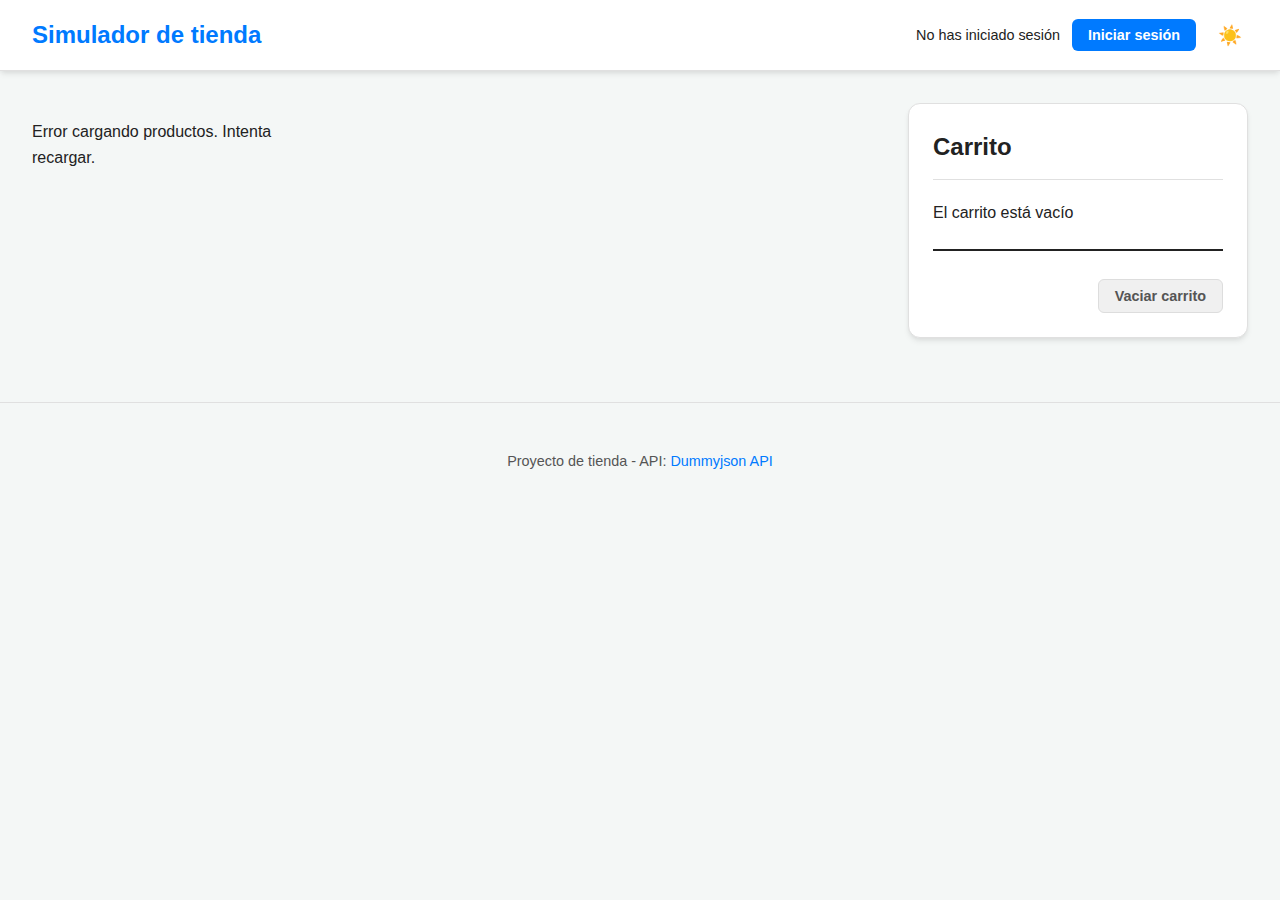
<file: index.html>
<!doctype html>
<html lang="es">
  <head>
    <meta charset="utf-8"> <!-- Corregí: "utf-t" → "utf-8" -->
    <meta name="viewport" content="width=device-width, initial-scale=1">
    <title>Tienda Fake - Proyecto Final</title>
    <link rel="stylesheet" href="style.css">
  </head>
  <body>
    <header class="site-header">
      <h1>Simulador de tienda</h1>
      <div class="header-actions"> <!-- Nuevo contenedor -->
        <div class="auth">
          <div id="login-status">No has iniciado sesión</div>
          <button id="login-btn">Iniciar sesión</button>
          <button id="logout" style="display:none">Cerrar sesión</button>
        </div>
        <!-- Botón de modo oscuro -->
        <button id="theme-toggle" class="theme-toggle-btn" aria-label="Cambiar tema claro/oscuro">
          <span class="sun-icon">☀️</span>
          <span class="moon-icon">🌙</span>
        </button>
      </div>
    </header>
 
    <main class="layout">
      <section id="catalogo-productos" class="catalogo" aria-label="Catálogo de productos">
      </section>
 
      <div id="loading" class="loading" aria-live="polite" style="display:none">Cargando productos…</div>
 
      <aside id="carrito" class="carrito" aria-label="Carrito de compras">
        <h2>Carrito</h2>
        <div id="carrito-items">El carrito está vacío</div>
        <div id="carrito-total"></div>
        <div style="margin-top:0.75rem;display:flex;gap:0.5rem;justify-content:flex-end">
          <button id="vaciar-carrito" class="empty-btn">Vaciar carrito</button>
        </div>
      </aside>
    </main>
 
    <footer class="site-footer">
      <p>Proyecto de tienda - API: <a href="https://dummyjson.com/products">Dummyjson API</a></p>
    </footer>
 
    <div id="modal-overlay" class="modal-overlay">
      <div class="modal-content">
        <h2>Iniciar Sesión / Registro</h2>
        <p>Como esto es una simulación, puedes usar cualquier dato.</p>
       
        <form id="login-form">
          <div class="form-group">
            <label for="nombre">Tu Nombre:</label>
            <input type="text" id="nombre" placeholder="Ej: Harry Potter" required />
          </div>
 
          <div class="form-group">
            <label for="email">Tu Email:</label>
            <input type="email" id="email" placeholder="harrypotter@gmail.com" required />
          </div>
 
          <div class="form-group">
            <label for="password">Tu Contraseña:</label>
            <input type="password" id="password" placeholder="Alohomora" required />
          </div>
 
          <button type="submit">Entrar</button>
        </form>
 
        <button id="modal-close" class="modal-close-btn">&times;</button>
      </div>
    </div>
 
    <script src="app.js" defer></script>
    <div id="toast" aria-live="polite"></div>
  </body>
</html>
</file>
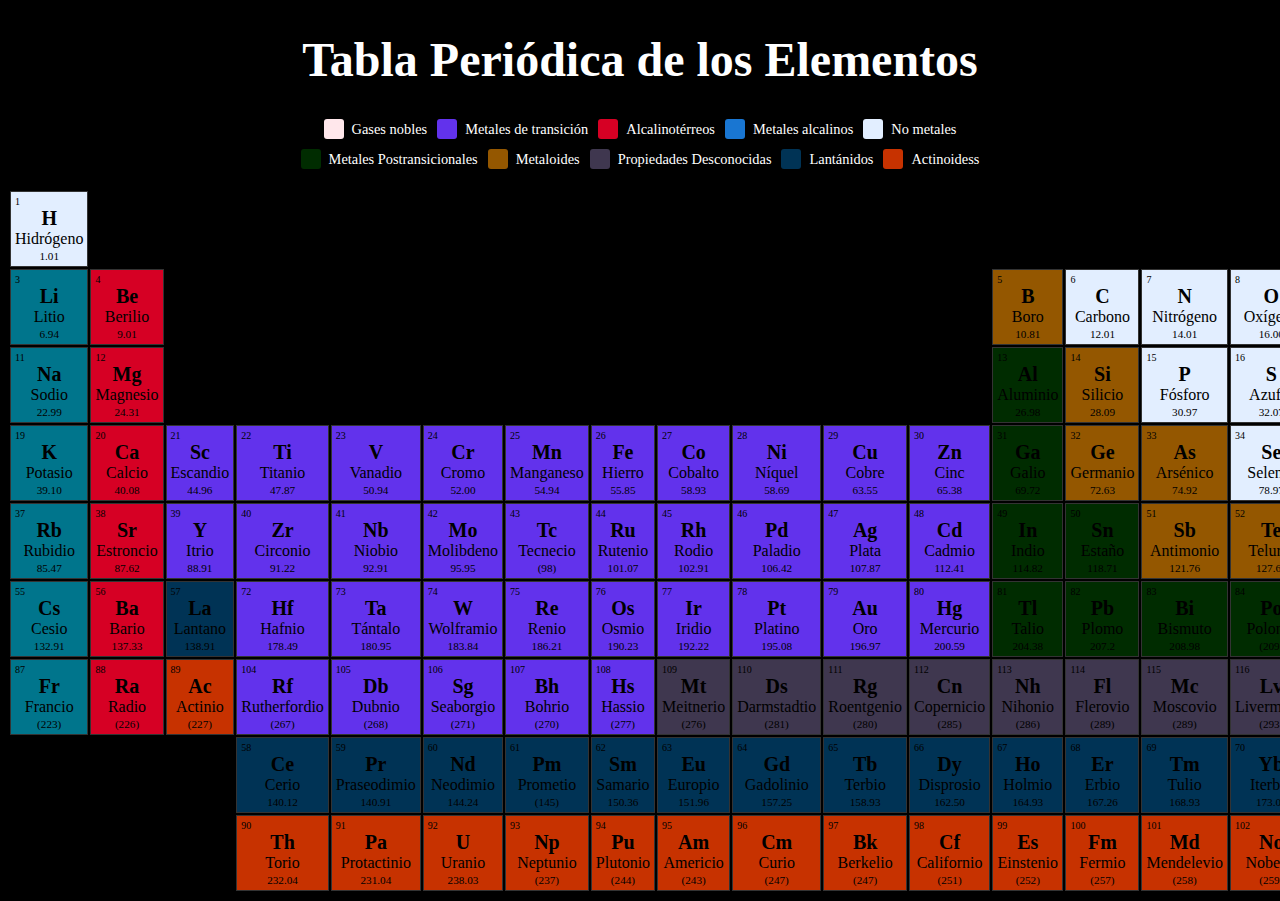
<file: Tabla Periodica/index.html>
<!DOCTYPE html>
<html lang="es">
<head>
  <meta charset="UTF-8" />
  <meta name="viewport" content="width=device-width, initial-scale=1.0"/>
  <title>Tabla Periódica Completa</title>
  <link rel="stylesheet" href="pseudo.css" />
</head>
<body>
  <h1>Tabla Periódica de los Elementos</h1>

<!-- Leyenda de colores -->
<div class="legend">
  <div class="legend-item">
    <span class="color-box" style="background-color: #FFE7EB;"></span>
    <span>Gases nobles</span>
  </div>
  <div class="legend-item">
    <span class="color-box" style="background-color: #6232EC;"></span>
    <span>Metales de transición</span>
  </div>
  <div class="legend-item">
    <span class="color-box" style="background-color: #D60024;"></span>
    <span>Alcalinotérreos</span>
  </div>
  <div class="legend-item">
    <span class="color-box" style="background-color: #1976d2;"></span>
    <span>Metales alcalinos</span>
  </div>
   <div class="legend-item">
    <span class="color-box" style="background-color: #E2EEFF;"></span>
    <span>No metales</span>
  </div>
  <div class="legend-item">
    <span class="color-box" style="background-color: #002c00;"></span>
    <span>Metales Postransicionales</span>
  </div>
  <div class="legend-item">
    <span class="color-box" style="background-color: #945700;"></span>
    <span>Metaloides</span>
  </div>
  <div class="legend-item">
    <span class="color-box" style="background-color: #3F374F;"></span>
    <span>Propiedades Desconocidas</span>
  </div>
  <div class="legend-item">
    <span class="color-box" style="background-color: #003355;"></span>
    <span>Lantánidos</span>
  </div>
  <div class="legend-item">
    <span class="color-box" style="background-color: #C73200;"></span>
    <span>Actinoidess</span>
  </div>
</div>

  <table class="tabla">

    <!-- Fila 1 -->
    <tr>
      <td class="element nometal">
        <div class="number">1</div>
        <div class="symbol">H</div>
        <div class="name">Hidrógeno</div>
        <div class="atomic-weight">1.01</div>
      </td>
      <td colspan="16"></td>
      <td class="element gasnoble">
        <div class="number">2</div>
        <div class="symbol">He</div>
        <div class="name">Helio</div>
        <div class="atomic-weight">4.00</div>
      </td>
    </tr>

    <!-- Fila 2 -->
    <tr>
      <td class="element alcalino">
        <div class="number">3</div>
        <div class="symbol">Li</div>
        <div class="name">Litio</div>
        <div class="atomic-weight">6.94</div>
      </td>
      <td class="element alcalinoterreo">
        <div class="number">4</div>
        <div class="symbol">Be</div>
        <div class="name">Berilio</div>
        <div class="atomic-weight">9.01</div>
      </td>
      <td colspan="10"></td>
      <td class="element metaloide">
        <div class="number">5</div>
        <div class="symbol">B</div>
        <div class="name">Boro</div>
        <div class="atomic-weight">10.81</div>
      </td>
      <td class="element nometal">
        <div class="number">6</div>
        <div class="symbol">C</div>
        <div class="name">Carbono</div>
        <div class="atomic-weight">12.01</div>
      </td>
      <td class="element nometal">
        <div class="number">7</div>
        <div class="symbol">N</div>
        <div class="name">Nitrógeno</div>
        <div class="atomic-weight">14.01</div>
      </td>
      <td class="element nometal">
        <div class="number">8</div>
        <div class="symbol">O</div>
        <div class="name">Oxígeno</div>
        <div class="atomic-weight">16.00</div>
      </td>
      <td class="element nometal">
        <div class="number">9</div>
        <div class="symbol">F</div>
        <div class="name">Flúor</div>
        <div class="atomic-weight">19.00</div>
      </td>
      <td class="element gasnoble">
        <div class="number">10</div>
        <div class="symbol">Ne</div>
        <div class="name">Neón</div>
        <div class="atomic-weight">20.18</div>
      </td>
    </tr>

    <!-- Fila 3 -->
    <tr>
      <td class="element alcalino">
        <div class="number">11</div>
        <div class="symbol">Na</div>
        <div class="name">Sodio</div>
        <div class="atomic-weight">22.99</div>
      </td>
      <td class="element alcalinoterreo">
        <div class="number">12</div>
        <div class="symbol">Mg</div>
        <div class="name">Magnesio</div>
        <div class="atomic-weight">24.31</div>
      </td>
      <td colspan="10"></td>
      <td class="element metalpost">
        <div class="number">13</div>
        <div class="symbol">Al</div>
        <div class="name">Aluminio</div>
        <div class="atomic-weight">26.98</div>
      </td>
      <td class="element metaloide">
        <div class="number">14</div>
        <div class="symbol">Si</div>
        <div class="name">Silicio</div>
        <div class="atomic-weight">28.09</div>
      </td>
      <td class="element nometal">
        <div class="number">15</div>
        <div class="symbol">P</div>
        <div class="name">Fósforo</div>
        <div class="atomic-weight">30.97</div>
      </td>
      <td class="element nometal">
        <div class="number">16</div>
        <div class="symbol">S</div>
        <div class="name">Azufre</div>
        <div class="atomic-weight">32.07</div>
      </td>
      <td class="element nometal">
        <div class="number">17</div>
        <div class="symbol">Cl</div>
        <div class="name">Cloro</div>
        <div class="atomic-weight">35.45</div>
      </td>
      <td class="element gasnoble">
        <div class="number">18</div>
        <div class="symbol">Ar</div>
        <div class="name">Argón</div>
        <div class="atomic-weight">39.95</div>
      </td>
    </tr>

    <!-- Fila 4 -->
    <tr>
      <td class="element alcalino">
        <div class="number">19</div>
        <div class="symbol">K</div>
        <div class="name">Potasio</div>
        <div class="atomic-weight">39.10</div>
      </td>
      <td class="element alcalinoterreo">
        <div class="number">20</div>
        <div class="symbol">Ca</div>
        <div class="name">Calcio</div>
        <div class="atomic-weight">40.08</div>
      </td>
      <td class="element transicion">
        <div class="number">21</div>
        <div class="symbol">Sc</div>
        <div class="name">Escandio</div>
        <div class="atomic-weight">44.96</div>
      </td>
      <td class="element transicion">
        <div class="number">22</div>
        <div class="symbol">Ti</div>
        <div class="name">Titanio</div>
        <div class="atomic-weight">47.87</div>
      </td>
      <td class="element transicion">
        <div class="number">23</div>
        <div class="symbol">V</div>
        <div class="name">Vanadio</div>
        <div class="atomic-weight">50.94</div>
      </td>
      <td class="element transicion">
        <div class="number">24</div>
        <div class="symbol">Cr</div>
        <div class="name">Cromo</div>
        <div class="atomic-weight">52.00</div>
      </td>
      <td class="element transicion">
        <div class="number">25</div>
        <div class="symbol">Mn</div>
        <div class="name">Manganeso</div>
        <div class="atomic-weight">54.94</div>
      </td>
      <td class="element transicion">
        <div class="number">26</div>
        <div class="symbol">Fe</div>
        <div class="name">Hierro</div>
        <div class="atomic-weight">55.85</div>
      </td>
      <td class="element transicion">
        <div class="number">27</div>
        <div class="symbol">Co</div>
        <div class="name">Cobalto</div>
        <div class="atomic-weight">58.93</div>
      </td>
      <td class="element transicion">
        <div class="number">28</div>
        <div class="symbol">Ni</div>
        <div class="name">Níquel</div>
        <div class="atomic-weight">58.69</div>
      </td>
      <td class="element transicion">
        <div class="number">29</div>
        <div class="symbol">Cu</div>
        <div class="name">Cobre</div>
        <div class="atomic-weight">63.55</div>
      </td>
      <td class="element transicion">
        <div class="number">30</div>
        <div class="symbol">Zn</div>
        <div class="name">Cinc</div>
        <div class="atomic-weight">65.38</div>
      </td>
      <td class="element metalpost">
        <div class="number">31</div>
        <div class="symbol">Ga</div>
        <div class="name">Galio</div>
        <div class="atomic-weight">69.72</div>
      </td>
      <td class="element metaloide">
        <div class="number">32</div>
        <div class="symbol">Ge</div>
        <div class="name">Germanio</div>
        <div class="atomic-weight">72.63</div>
      </td>
      <td class="element metaloide">
        <div class="number">33</div>
        <div class="symbol">As</div>
        <div class="name">Arsénico</div>
        <div class="atomic-weight">74.92</div>
      </td>
      <td class="element nometal">
        <div class="number">34</div>
        <div class="symbol">Se</div>
        <div class="name">Selenio</div>
        <div class="atomic-weight">78.97</div>
      </td>
      <td class="element nometal">
        <div class="number">35</div>
        <div class="symbol">Br</div>
        <div class="name">Bromo</div>
        <div class="atomic-weight">79.90</div>
      </td>
      <td class="element gasnoble">
        <div class="number">36</div>
        <div class="symbol">Kr</div>
        <div class="name">Criptón</div>
        <div class="atomic-weight">83.80</div>
      </td>
    </tr>

    <!-- Fila 5 -->
    <tr>
      <td class="element alcalino">
        <div class="number">37</div>
        <div class="symbol">Rb</div>
        <div class="name">Rubidio</div>
        <div class="atomic-weight">85.47</div>
      </td>
      <td class="element alcalinoterreo">
        <div class="number">38</div>
        <div class="symbol">Sr</div>
        <div class="name">Estroncio</div>
        <div class="atomic-weight">87.62</div>
      </td>
      <td class="element transicion">
        <div class="number">39</div>
        <div class="symbol">Y</div>
        <div class="name">Itrio</div>
        <div class="atomic-weight">88.91</div>
      </td>
      <td class="element transicion">
        <div class="number">40</div>
        <div class="symbol">Zr</div>
        <div class="name">Circonio</div>
        <div class="atomic-weight">91.22</div>
      </td>
      <td class="element transicion">
        <div class="number">41</div>
        <div class="symbol">Nb</div>
        <div class="name">Niobio</div>
        <div class="atomic-weight">92.91</div>
      </td>
      <td class="element transicion">
        <div class="number">42</div>
        <div class="symbol">Mo</div>
        <div class="name">Molibdeno</div>
        <div class="atomic-weight">95.95</div>
      </td>
      <td class="element transicion">
        <div class="number">43</div>
        <div class="symbol">Tc</div>
        <div class="name">Tecnecio</div>
        <div class="atomic-weight">(98)</div>
      </td>
      <td class="element transicion">
        <div class="number">44</div>
        <div class="symbol">Ru</div>
        <div class="name">Rutenio</div>
        <div class="atomic-weight">101.07</div>
      </td>
      <td class="element transicion">
        <div class="number">45</div>
        <div class="symbol">Rh</div>
        <div class="name">Rodio</div>
        <div class="atomic-weight">102.91</div>
      </td>
      <td class="element transicion">
        <div class="number">46</div>
        <div class="symbol">Pd</div>
        <div class="name">Paladio</div>
        <div class="atomic-weight">106.42</div>
      </td>
      <td class="element transicion">
        <div class="number">47</div>
        <div class="symbol">Ag</div>
        <div class="name">Plata</div>
        <div class="atomic-weight">107.87</div>
      </td>
      <td class="element transicion">
        <div class="number">48</div>
        <div class="symbol">Cd</div>
        <div class="name">Cadmio</div>
        <div class="atomic-weight">112.41</div>
      </td>
      <td class="element metalpost">
        <div class="number">49</div>
        <div class="symbol">In</div>
        <div class="name">Indio</div>
        <div class="atomic-weight">114.82</div>
      </td>
      <td class="element metalpost">
        <div class="number">50</div>
        <div class="symbol">Sn</div>
        <div class="name">Estaño</div>
        <div class="atomic-weight">118.71</div>
      </td>
      <td class="element metaloide">
        <div class="number">51</div>
        <div class="symbol">Sb</div>
        <div class="name">Antimonio</div>
        <div class="atomic-weight">121.76</div>
      </td>
      <td class="element metaloide">
        <div class="number">52</div>
        <div class="symbol">Te</div>
        <div class="name">Telurio</div>
        <div class="atomic-weight">127.60</div>
      </td>
      <td class="element nometal">
        <div class="number">53</div>
        <div class="symbol">I</div>
        <div class="name">Yodo</div>
        <div class="atomic-weight">126.90</div>
      </td>
      <td class="element gasnoble">
        <div class="number">54</div>
        <div class="symbol">Xe</div>
        <div class="name">Xenón</div>
        <div class="atomic-weight">131.29</div>
      </td>
    </tr>

    <!-- Fila 6 -->
    <tr>
      <td class="element alcalino">
        <div class="number">55</div>
        <div class="symbol">Cs</div>
        <div class="name">Cesio</div>
        <div class="atomic-weight">132.91</div>
      </td>
      <td class="element alcalinoterreo">
        <div class="number">56</div>
        <div class="symbol">Ba</div>
        <div class="name">Bario</div>
        <div class="atomic-weight">137.33</div>
      </td>
      <td class="element lantanido">
        <div class="number">57</div>
        <div class="symbol">La</div>
        <div class="name">Lantano</div>
        <div class="atomic-weight">138.91</div>
      </td>
      <td class="element transicion">
        <div class="number">72</div>
        <div class="symbol">Hf</div>
        <div class="name">Hafnio</div>
        <div class="atomic-weight">178.49</div>
      </td>
      <td class="element transicion">
        <div class="number">73</div>
        <div class="symbol">Ta</div>
        <div class="name">Tántalo</div>
        <div class="atomic-weight">180.95</div>
      </td>
      <td class="element transicion">
        <div class="number">74</div>
        <div class="symbol">W</div>
        <div class="name">Wolframio</div>
        <div class="atomic-weight">183.84</div>
      </td>
      <td class="element transicion">
        <div class="number">75</div>
        <div class="symbol">Re</div>
        <div class="name">Renio</div>
        <div class="atomic-weight">186.21</div>
      </td>
      <td class="element transicion">
        <div class="number">76</div>
        <div class="symbol">Os</div>
        <div class="name">Osmio</div>
        <div class="atomic-weight">190.23</div>
      </td>
      <td class="element transicion">
        <div class="number">77</div>
        <div class="symbol">Ir</div>
        <div class="name">Iridio</div>
        <div class="atomic-weight">192.22</div>
      </td>
      <td class="element transicion">
        <div class="number">78</div>
        <div class="symbol">Pt</div>
        <div class="name">Platino</div>
        <div class="atomic-weight">195.08</div>
      </td>
      <td class="element transicion">
        <div class="number">79</div>
        <div class="symbol">Au</div>
        <div class="name">Oro</div>
        <div class="atomic-weight">196.97</div>
      </td>
      <td class="element transicion">
        <div class="number">80</div>
        <div class="symbol">Hg</div>
        <div class="name">Mercurio</div>
        <div class="atomic-weight">200.59</div>
      </td>
      <td class="element metalpost">
        <div class="number">81</div>
        <div class="symbol">Tl</div>
        <div class="name">Talio</div>
        <div class="atomic-weight">204.38</div>
      </td>
      <td class="element metalpost">
        <div class="number">82</div>
        <div class="symbol">Pb</div>
        <div class="name">Plomo</div>
        <div class="atomic-weight">207.2</div>
      </td>
      <td class="element metalpost">
        <div class="number">83</div>
        <div class="symbol">Bi</div>
        <div class="name">Bismuto</div>
        <div class="atomic-weight">208.98</div>
      </td>
      <td class="element metalpost">
        <div class="number">84</div>
        <div class="symbol">Po</div>
        <div class="name">Polonio</div>
        <div class="atomic-weight">(209)</div>
      </td>
      <td class="element metalpost">
        <div class="number">85</div>
        <div class="symbol">At</div>
        <div class="name">Astato</div>
        <div class="atomic-weight">(210)</div>
      </td>
      <td class="element gasnoble">
        <div class="number">86</div>
        <div class="symbol">Rn</div>
        <div class="name">Radón</div>
        <div class="atomic-weight">(222)</div>
      </td>
    </tr>

    <!-- Fila 7 -->
    <tr>
      <td class="element alcalino">
        <div class="number">87</div>
        <div class="symbol">Fr</div>
        <div class="name">Francio</div>
        <div class="atomic-weight">(223)</div>
      </td>
      <td class="element alcalinoterreo">
        <div class="number">88</div>
        <div class="symbol">Ra</div>
        <div class="name">Radio</div>
        <div class="atomic-weight">(226)</div>
      </td>
      <td class="element actinoide">
        <div class="number">89</div>
        <div class="symbol">Ac</div>
        <div class="name">Actinio</div>
        <div class="atomic-weight">(227)</div>
      </td>
      <td class="element transicion">
        <div class="number">104</div>
        <div class="symbol">Rf</div>
        <div class="name">Rutherfordio</div>
        <div class="atomic-weight">(267)</div>
      </td>
      <td class="element transicion">
        <div class="number">105</div>
        <div class="symbol">Db</div>
        <div class="name">Dubnio</div>
        <div class="atomic-weight">(268)</div>
      </td>
      <td class="element transicion">
        <div class="number">106</div>
        <div class="symbol">Sg</div>
        <div class="name">Seaborgio</div>
        <div class="atomic-weight">(271)</div>
      </td>
      <td class="element transicion">
        <div class="number">107</div>
        <div class="symbol">Bh</div>
        <div class="name">Bohrio</div>
        <div class="atomic-weight">(270)</div>
      </td>
      <td class="element transicion">
        <div class="number">108</div>
        <div class="symbol">Hs</div>
        <div class="name">Hassio</div>
        <div class="atomic-weight">(277)</div>
      </td>
      <td class="element desc">
        <div class="number">109</div>
        <div class="symbol">Mt</div>
        <div class="name">Meitnerio</div>
        <div class="atomic-weight">(276)</div>
      </td>
      <td class="element desc">
        <div class="number">110</div>
        <div class="symbol">Ds</div>
        <div class="name">Darmstadtio</div>
        <div class="atomic-weight">(281)</div>
      </td>
      <td class="element desc">
        <div class="number">111</div>
        <div class="symbol">Rg</div>
        <div class="name">Roentgenio</div>
        <div class="atomic-weight">(280)</div>
      </td>
      <td class="element desc">
        <div class="number">112</div>
        <div class="symbol">Cn</div>
        <div class="name">Copernicio</div>
        <div class="atomic-weight">(285)</div>
      </td>
      <td class="element desc">
        <div class="number">113</div>
        <div class="symbol">Nh</div>
        <div class="name">Nihonio</div>
        <div class="atomic-weight">(286)</div>
      </td>
      <td class="element desc">
        <div class="number">114</div>
        <div class="symbol">Fl</div>
        <div class="name">Flerovio</div>
        <div class="atomic-weight">(289)</div>
      </td>
      <td class="element desc">
        <div class="number">115</div>
        <div class="symbol">Mc</div>
        <div class="name">Moscovio</div>
        <div class="atomic-weight">(289)</div>
      </td>
      <td class="element desc">
        <div class="number">116</div>
        <div class="symbol">Lv</div>
        <div class="name">Livermorio</div>
        <div class="atomic-weight">(293)</div>
      </td>
      <td class="element desc">
        <div class="number">117</div>
        <div class="symbol">Ts</div>
        <div class="name">Teneso</div>
        <div class="atomic-weight">(294)</div>
      </td>
      <td class="element desc">
        <div class="number">118</div>
        <div class="symbol">Og</div>
        <div class="name">Oganesón</div>
        <div class="atomic-weight">(294)</div>
      </td>
    </tr>

    <!-- Lantánidos -->
    <tr>
      <td colspan="3"></td>
      <td class="element lantanido">
        <div class="number">58</div>
        <div class="symbol">Ce</div>
        <div class="name">Cerio</div>
        <div class="atomic-weight">140.12</div>
      </td>
      <td class="element lantanido">
        <div class="number">59</div>
        <div class="symbol">Pr</div>
        <div class="name">Praseodimio</div>
        <div class="atomic-weight">140.91</div>
      </td>
      <td class="element lantanido">
        <div class="number">60</div>
        <div class="symbol">Nd</div>
        <div class="name">Neodimio</div>
        <div class="atomic-weight">144.24</div>
      </td>
      <td class="element lantanido">
        <div class="number">61</div>
        <div class="symbol">Pm</div>
        <div class="name">Prometio</div>
        <div class="atomic-weight">(145)</div>
      </td>
      <td class="element lantanido">
        <div class="number">62</div>
        <div class="symbol">Sm</div>
        <div class="name">Samario</div>
        <div class="atomic-weight">150.36</div>
      </td>
      <td class="element lantanido">
        <div class="number">63</div>
        <div class="symbol">Eu</div>
        <div class="name">Europio</div>
        <div class="atomic-weight">151.96</div>
      </td>
      <td class="element lantanido">
        <div class="number">64</div>
        <div class="symbol">Gd</div>
        <div class="name">Gadolinio</div>
        <div class="atomic-weight">157.25</div>
      </td>
      <td class="element lantanido">
        <div class="number">65</div>
        <div class="symbol">Tb</div>
        <div class="name">Terbio</div>
        <div class="atomic-weight">158.93</div>
      </td>
      <td class="element lantanido">
        <div class="number">66</div>
        <div class="symbol">Dy</div>
        <div class="name">Disprosio</div>
        <div class="atomic-weight">162.50</div>
      </td>
      <td class="element lantanido">
        <div class="number">67</div>
        <div class="symbol">Ho</div>
        <div class="name">Holmio</div>
        <div class="atomic-weight">164.93</div>
      </td>
      <td class="element lantanido">
        <div class="number">68</div>
        <div class="symbol">Er</div>
        <div class="name">Erbio</div>
        <div class="atomic-weight">167.26</div>
      </td>
      <td class="element lantanido">
        <div class="number">69</div>
        <div class="symbol">Tm</div>
        <div class="name">Tulio</div>
        <div class="atomic-weight">168.93</div>
      </td>
      <td class="element lantanido">
        <div class="number">70</div>
        <div class="symbol">Yb</div>
        <div class="name">Iterbio</div>
        <div class="atomic-weight">173.05</div>
      </td>
      <td class="element lantanido">
        <div class="number">71</div>
        <div class="symbol">Lu</div>
        <div class="name">Lutecio</div>
        <div class="atomic-weight">174.97</div>
      </td>
      <td colspan="1"></td>
    </tr>

    <!-- Actínidos -->
    <tr class="actinides">
      <td colspan="3"></td>
      <td class="element actinoide">
        <div class="number">90</div>
        <div class="symbol">Th</div>
        <div class="name">Torio</div>
        <div class="atomic-weight">232.04</div>
      </td>
      <td class="element actinoide">
        <div class="number">91</div>
        <div class="symbol">Pa</div>
        <div class="name">Protactinio</div>
        <div class="atomic-weight">231.04</div>
      </td>
      <td class="element actinoide">
        <div class="number">92</div>
        <div class="symbol">U</div>
        <div class="name">Uranio</div>
        <div class="atomic-weight">238.03</div>
      </td>
      <td class="element actinoide">
        <div class="number">93</div>
        <div class="symbol">Np</div>
        <div class="name">Neptunio</div>
        <div class="atomic-weight">(237)</div>
      </td>
      <td class="element actinoide">
        <div class="number">94</div>
        <div class="symbol">Pu</div>
        <div class="name">Plutonio</div>
        <div class="atomic-weight">(244)</div>
      </td>
      <td class="element actinoide">
        <div class="number">95</div>
        <div class="symbol">Am</div>
        <div class="name">Americio</div>
        <div class="atomic-weight">(243)</div>
      </td>
      <td class="element actinoide">
        <div class="number">96</div>
        <div class="symbol">Cm</div>
        <div class="name">Curio</div>
        <div class="atomic-weight">(247)</div>
      </td>
      <td class="element actinoide">
        <div class="number">97</div>
        <div class="symbol">Bk</div>
        <div class="name">Berkelio</div>
        <div class="atomic-weight">(247)</div>
      </td>
      <td class="element actinoide">
        <div class="number">98</div>
        <div class="symbol">Cf</div>
        <div class="name">Californio</div>
        <div class="atomic-weight">(251)</div>
      </td>
      <td class="element actinoide">
        <div class="number">99</div>
        <div class="symbol">Es</div>
        <div class="name">Einstenio</div>
        <div class="atomic-weight">(252)</div>
      </td>
      <td class="element actinoide">
        <div class="number">100</div>
        <div class="symbol">Fm</div>
        <div class="name">Fermio</div>
        <div class="atomic-weight">(257)</div>
      </td>
      <td class="element actinoide">
        <div class="number">101</div>
        <div class="symbol">Md</div>
        <div class="name">Mendelevio</div>
        <div class="atomic-weight">(258)</div>
      </td>
      <td class="element actinoide">
        <div class="number">102</div>
        <div class="symbol">No</div>
        <div class="name">Nobelio</div>
        <div class="atomic-weight">(259)</div>
      </td>
      <td class="element actinoide">
        <div class="number">103</div>
        <div class="symbol">Lr</div>
        <div class="name">Laurencio</div>
        <div class="atomic-weight">(262)</div>
      </td>
      <td colspan="1"></td>
    </tr>

  </table>

</body>
</html>
</file>
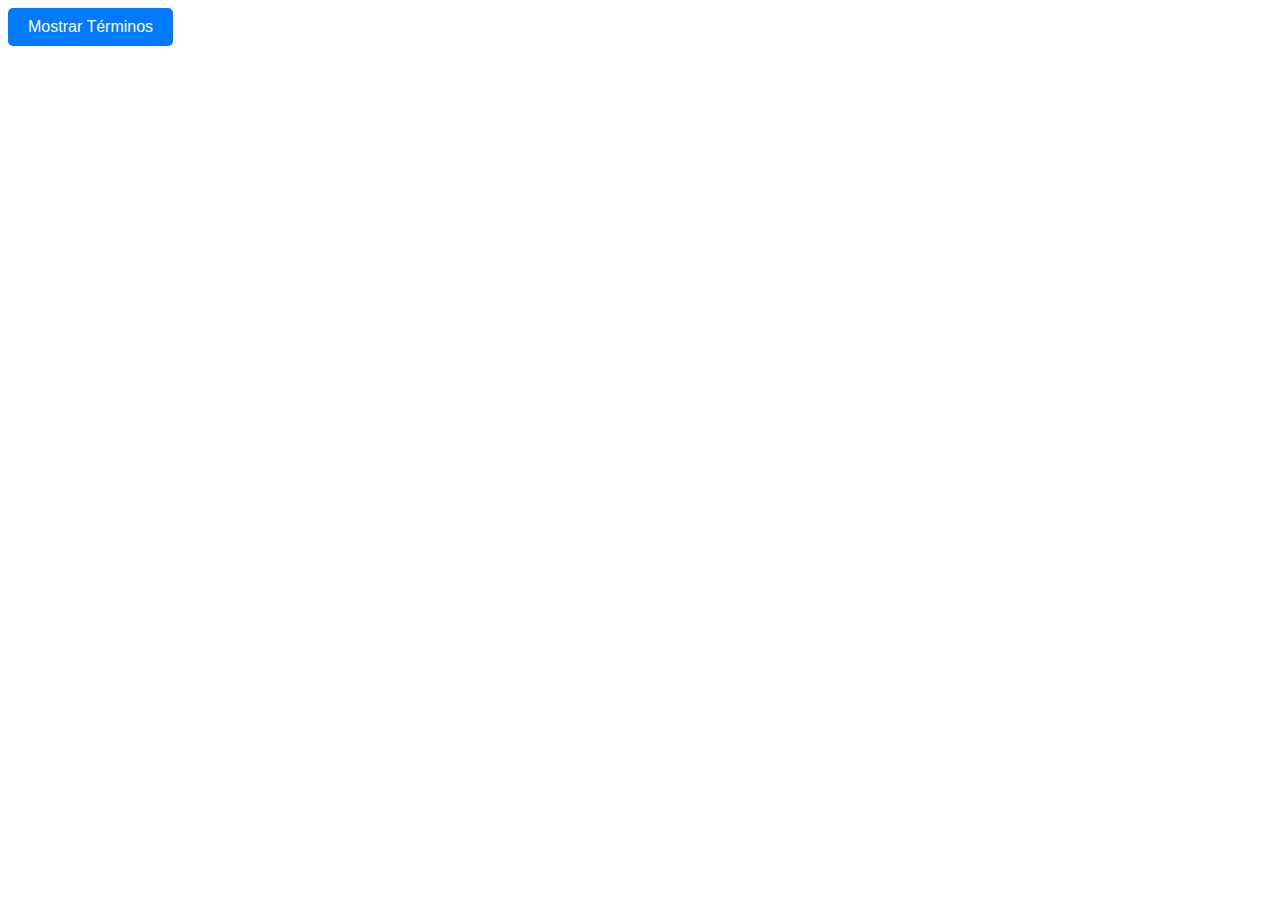
<file: Ventana Modal/index.html>
<!DOCTYPE html>
<html lang="en">
<head>
    <meta charset="UTF-8">
    <meta name="viewport" content="width=device-width, initial-scale=1.0">
    <title>Ventana modal Interactiva</title>
    <link rel="stylesheet" href="style.css">
</head>
<body>
    <button id="abrirModalBtn">Mostrar Términos</button>

    <div id="modalOverlay" class="overlay">
        <div class="modal">   
            <h2>Terminos y Condiciones</h2>
            <p>Al usar este sitio, aceptas nuestros términos y condiciones. Por favor, leelos antes de continuar </p>
            <button id="cerrarModalBtn">Cerrar</button>
        </div>
           </div>
           <script src="script.js"></script>
    
</body>
</html>
</file>
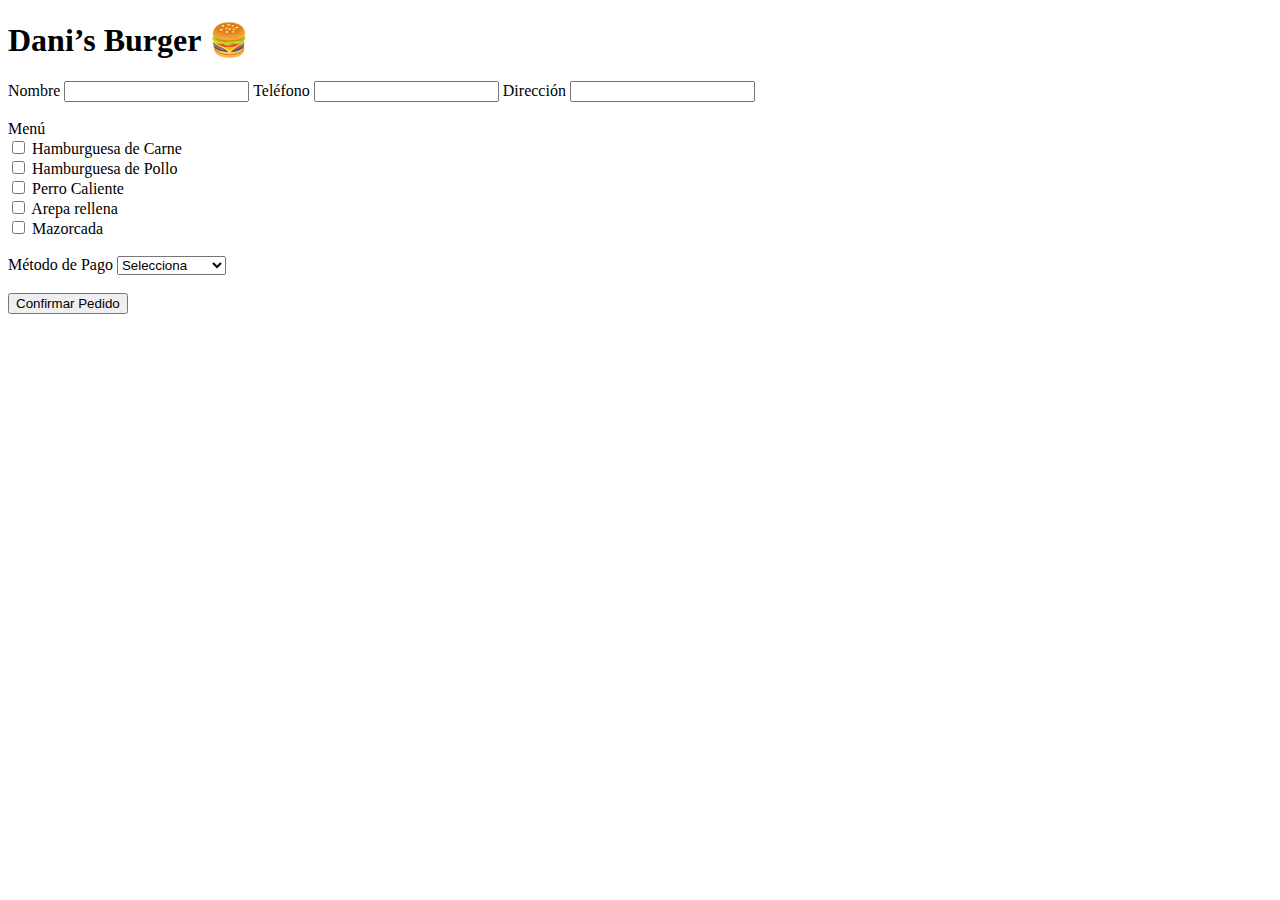
<file: Formulario.html>
<!DOCTYPE html>
<html lang="en">
<head>
    <meta charset="UTF-8">
    <meta name="viewport" content="width=device-width, initial-scale=1.0">
    <title>Dani’s Burger</title>
</head>
<body>
    <h1>Dani’s Burger 🍔</h1>
    <form action="Tomar_Pedido" method="post">
        <label for="nombre">Nombre</label required>
        <input type="text" name="nombre" id="nombre">
        
        <label for="telefono">Teléfono</label required>
        <input type="tel" name="telefono" id="telefono"> 
        
        <label for="direccion">Dirección</label required>
        <input type="text" name="direccion" id="direccion"><br>
        <br>
        
        <label for="menu">Menú</label required><br>
        
        <input type="checkbox" name="menu" id="ham_carne" value="ham_carne">
        <label for="ham_carne">Hamburguesa de Carne</label required><br>
        
        <input type="checkbox" name="menu" id="ham_pollo" value="ham_pollo">
        <label for="ham_pollo">Hamburguesa de Pollo</label required><br>
      
        <input type="checkbox" name="menu" id="per_caliente" value="per_caliente">
        <label for="per_caliente">Perro Caliente</label required><br>
        
        <input type="checkbox" name="menu" id="arp_rellena" value="arp_rellena">
        <label for="arp_rellena">Arepa rellena</label required><br>
        
        <input type="checkbox" name="menu" id="mazorcada" value="mazorcada">
        <label for="mazorcada">Mazorcada</label required><br>
        <br>
        
        <label for="met_pago">Método de Pago</label required>
        <select name="met_pago" id="met_pago">
            <option value="">Selecciona</option>
            <option value="efe">Efectivo</option>
            <option value="tar_deb">Tarjeta Debito</option>
            <option value="tar_cre">Tarjeta Crédito</option>
        </select>
        <br>
        
        <br>
        <button type="submit" value="conf_pedido" id="btnconf_pedido">Confirmar Pedido</button>
    </form>
</body>
</html>
</file>
<file: style.css>
:root {
  --bg: #f4f7f6;
  --card: #ffffff;
  --accent: #007aff;
  --accent-hover: #0056b3;
  --text-dark: #222;
  --text-light: #555;
  --border-light: #e0e0e0;
  --shadow-sm: 0 1px 3px rgba(0,0,0,0.05), 0 1px 2px rgba(0,0,0,0.06);
  --shadow-md: 0 4px 6px -1px rgba(0,0,0,0.08), 0 2px 4px -1px rgba(0,0,0,0.05);
  --shadow-lg: 0 10px 15px -3px rgba(0,0,0,0.1), 0 4px 6px -2px rgba(0,0,0,0.05);
}

/* --- 🌙 Variables para modo oscuro --- */
body.dark-mode {
  --bg: #121212;
  --card: #1e1e1e;
  --text-dark: #f5f5f5;
  --text-light: #aaa;
  --border-light: #333;
  --accent: #4da6ff;
  --accent-hover: #3388dd;
}

/* --- Reseteo Básico y Fuente --- */
* {
  box-sizing: border-box;
}

html {
  scroll-behavior: smooth;
}

body {
  font-family: 'Inter', -apple-system, BlinkMacSystemFont, "Segoe UI", Roboto, Helvetica, Arial, sans-serif;
  margin: 0;
  background: var(--bg);
  color: var(--text-dark);
  line-height: 1.6;
  transition: background-color 0.3s, color 0.3s;
}

/* --- Encabezado --- */
.site-header {
  display: flex;
  justify-content: space-between;
  align-items: center;
  padding: 1rem 2rem;
  background: var(--card);
  box-shadow: var(--shadow-md);
  border-bottom: 1px solid var(--border-light);
  position: sticky;
  top: 0;
  z-index: 10;
  transition: background-color 0.3s, border-color 0.3s;
}

.site-header h1 {
  margin: 0;
  font-size: 1.5rem;
  font-weight: 700;
  color: var(--accent);
}

/* --- Contenedor de acciones del header --- */
.header-actions {
  display: flex;
  align-items: center;
  gap: 1rem;
}

/* --- Botón de modo oscuro --- */
.theme-toggle-btn {
  background: none;
  border: none;
  font-size: 1.2rem;
  cursor: pointer;
  width: 36px;
  height: 36px;
  display: flex;
  align-items: center;
  justify-content: center;
  border-radius: 50%;
  color: var(--text-dark);
  transition: background 0.2s;
}
.theme-toggle-btn:hover {
  background: rgba(0,0,0,0.08);
}
body.dark-mode .theme-toggle-btn {
  color: var(--text-light);
}
body.dark-mode .theme-toggle-btn:hover {
  background: rgba(255,255,255,0.1);
}

/* Mostrar/ocultar íconos según el modo */
body:not(.dark-mode) .moon-icon,
body.dark-mode .sun-icon {
  display: none;
}

/* --- Autenticación y Botones Base --- */
.auth {
  display: flex;
  gap: 0.75rem;
  align-items: center;
  font-size: 0.9rem;
}

.auth form {
  display: flex;
  gap: 0.5rem;
}

input[type="email"],
input[type="password"],
input[type="number"],
input[type="text"] {
  padding: 0.5rem 0.75rem;
  border: 1px solid var(--border-light);
  border-radius: 6px;
  font-family: inherit;
  font-size: 0.9rem;
  transition: border-color 0.2s, box-shadow 0.2s;
  background: #fff;
  color: var(--text-dark);
}

body.dark-mode input[type="email"],
body.dark-mode input[type="password"],
body.dark-mode input[type="number"],
body.dark-mode input[type="text"] {
  background: #2a2a2a;
  border-color: var(--border-light);
  color: var(--text-dark);
}

input:focus-visible {
  outline: none;
  border-color: var(--accent);
  box-shadow: 0 0 0 3px rgba(0,122,255,0.2);
}

button {
  background: var(--accent);
  color: #fff;
  border: none;
  padding: 0.5rem 1rem;
  border-radius: 6px;
  cursor: pointer;
  font-weight: 600;
  font-family: inherit;
  font-size: 0.9rem;
  transition: background-color 0.2s, transform 0.1s;
}

button:hover {
  background: var(--accent-hover);
}

button:active {
  transform: scale(0.98);
}

#logout {
  background: #e53e3e;
}
#logout:hover {
  background: #c53030;
}

.empty-btn {
  background: #f0f0f0;
  border: 1px solid #ddd;
  color: var(--text-light);
  font-weight: 600;
}
.empty-btn:hover {
  background: #e7e7e7;
  border-color: #ccc;
}

body.dark-mode .empty-btn {
  background: #333;
  border-color: #555;
  color: #ccc;
}
body.dark-mode .empty-btn:hover {
  background: #444;
  border-color: #666;
}

/* --- Layout Principal --- */
.layout {
  display: grid;
  grid-template-columns: 1fr 340px;
  gap: 1.5rem;
  padding: 2rem;
  max-width: 1400px;
  margin: 0 auto;
}

/* --- Catálogo de Productos --- */
.catalogo {
  display: grid;
  grid-template-columns: repeat(auto-fill, minmax(240px, 1fr));
  gap: 1.5rem;
}

.product-card {
  background: var(--card);
  border-radius: 12px;
  box-shadow: var(--shadow-md);
  display: flex;
  flex-direction: column;
  overflow: hidden;
  transition: transform 0.3s ease, box-shadow 0.3s ease;
  border: 1px solid var(--border-light);
}

body.dark-mode .product-card {
  border-color: var(--border-light);
}

.product-card:hover {
  transform: translateY(-5px);
  box-shadow: var(--shadow-lg);
}

.product-card img {
  width: 100%;
  height: 200px;
  object-fit: contain;
  padding: 1rem;
  border-bottom: 1px solid var(--border-light);
  background: #fdfdfd;
}

body.dark-mode .product-card img {
  background: #252525;
  border-bottom-color: var(--border-light);
}

.product-card-content {
  padding: 1rem;
  display: flex;
  flex-direction: column;
  flex-grow: 1;
  gap: 0.5rem;
}

.product-card h3 {
  margin: 0;
  font-size: 1rem;
  font-weight: 600;
  color: var(--text-dark);
  display: -webkit-box;
  -webkit-line-clamp: 2;
  -webkit-box-orient: vertical;
  overflow: hidden;
  height: 3.2em;
}

.product-card .desc {
  margin: 0;
  color: var(--text-light);
  font-size: 0.85rem;
  flex-grow: 1;
  display: -webkit-box;
  -webkit-line-clamp: 3;
  -webkit-box-orient: vertical;
  overflow: hidden;
}

.product-card .price {
  margin: 0.5rem 0;
  font-weight: 700;
  font-size: 1.25rem;
  color: var(--text-dark);
}

.product-card button {
  margin-top: auto;
  width: 100%;
}

.product-card button:disabled {
  background: #ccc;
  cursor: not-allowed;
}

body.dark-mode .product-card button:disabled {
  background: #555;
  color: #999;
}

/* --- Carrito --- */
.carrito {
  background: var(--card);
  padding: 1.5rem;
  border-radius: 12px;
  box-shadow: var(--shadow-md);
  position: sticky;
  top: 90px;
  max-height: calc(100vh - 110px);
  overflow-y: auto;
  border: 1px solid var(--border-light);
}

body.dark-mode .carrito {
  border-color: var(--border-light);
}

.carrito h2 {
  margin-top: 0;
  border-bottom: 1px solid var(--border-light);
  padding-bottom: 0.75rem;
}

#carrito-items .carrito-item {
  display: flex;
  gap: 1rem;
  align-items: center;
  border-bottom: 1px solid var(--border-light);
  padding: 1rem 0;
}

.carrito-item img {
  width: 60px;
  height: 60px;
  object-fit: contain;
  border: 1px solid var(--border-light);
  border-radius: 8px;
  background: #fdfdfd;
}

body.dark-mode .carrito-item img {
  background: #252525;
  border-color: var(--border-light);
}

.carrito-item .meta {
  flex: 1;
  min-width: 0;
}

.carrito-item .meta .title {
  font-weight: 600;
  font-size: 0.9rem;
  white-space: nowrap;
  overflow: hidden;
  text-overflow: ellipsis;
}

.carrito-item .meta .price {
  font-size: 0.85rem;
  color: var(--text-light);
}

.carrito-item .qty {
  width: 50px;
  text-align: center;
  padding: 0.4rem;
  background: #fff;
  border: 1px solid var(--border-light);
  color: var(--text-dark);
}

body.dark-mode .carrito-item .qty {
  background: #2a2a2a;
  border-color: var(--border-light);
  color: var(--text-dark);
}

.carrito-item .remove {
  background: none;
  border: none;
  color: #e53e3e;
  padding: 0.25rem;
  font-size: 0.8rem;
  font-weight: 600;
  opacity: 0.7;
}
.carrito-item .remove:hover {
  opacity: 1;
  text-decoration: underline;
  background: none;
}

#carrito-total {
  margin-top: 1.5rem;
  font-weight: 700;
  font-size: 1.25rem;
  text-align: right;
  padding-top: 1rem;
  border-top: 2px solid var(--text-dark);
}

/* --- Footer --- */
.site-footer {
  padding: 2rem;
  text-align: center;
  color: var(--text-light);
  font-size: 0.9rem;
  margin-top: 2rem;
  border-top: 1px solid var(--border-light);
}

body.dark-mode .site-footer {
  border-top-color: var(--border-light);
}

.site-footer a {
  color: var(--accent);
  text-decoration: none;
}
.site-footer a:hover {
  text-decoration: underline;
}

/* --- Toast (Notificación) --- */
#toast {
  position: fixed;
  right: 1.5rem;
  bottom: 1.5rem;
  display: flex;
  flex-direction: column;
  gap: 0.75rem;
  z-index: 999;
}

.toast {
  background: #333;
  color: #fff;
  padding: 0.75rem 1.25rem;
  border-radius: 8px;
  box-shadow: var(--shadow-lg);
  font-size: 0.9rem;
  opacity: 0;
  animation: toast-in 0.3s ease forwards;
}

body.dark-mode .toast {
  background: #444;
  color: #fff;
}

.toast.success {
  background: #28a745;
}
.toast.warn {
  background: #ffc107;
  color: #222;
}
.toast.error {
  background: #dc3545;
}

@keyframes toast-in {
  to {
    opacity: 1;
    transform: translateY(0);
  }
}

/* --- Indicador de Carga --- */
.loading {
  grid-column: 1 / -1;
  display: flex;
  align-items: center;
  justify-content: center;
  gap: 0.75rem;
  padding: 2rem;
  font-size: 1.1rem;
  font-weight: 600;
  color: var(--accent);
  border-radius: 8px;
  background: rgba(0,122,255,0.05);
  border: 1px solid rgba(0,122,255,0.1);
}

body.dark-mode .loading {
  background: rgba(77, 166, 255, 0.1);
  border-color: rgba(77, 166, 255, 0.3);
}

.loading:before {
  content: '';
  width: 20px;
  height: 20px;
  border-radius: 50%;
  border: 3px solid rgba(0,122,255,0.2);
  border-top-color: var(--accent);
  animation: spin 1s linear infinite;
}

body.dark-mode .loading:before {
  border-top-color: var(--accent);
}

@keyframes spin {
  to {
    transform: rotate(360deg);
  }
}

/* --- Responsividad --- */
@media (max-width: 900px) {
  .layout {
    grid-template-columns: 1fr;
    padding: 1rem;
  }

  .carrito {
    order: -1;
    position: static;
    max-height: none;
  }

  .site-header {
    flex-direction: column;
    gap: 1rem;
    padding: 1rem;
    position: static;
  }

  .auth {
    flex-direction: column;
    width: 100%;
  }
  .auth form {
    flex-direction: column;
    width: 100%;
    gap: 0.5rem;
  }
  .auth form input, .auth form button, #logout {
    width: 100%;
  }
}

@media (max-width: 600px) {
  .catalogo {
    grid-template-columns: 1fr;
  }
}

/* --- Estilos del Modal de Login --- */
.modal-overlay {
  display: none;
  position: fixed;
  top: 0;
  left: 0;
  width: 100%;
  height: 100%;
  background: rgba(0, 0, 0, 0.6);
  z-index: 1000;
  align-items: center;
  justify-content: center;
}

.modal-overlay.visible {
  display: flex;
}

.modal-content {
  background: var(--card);
  padding: 2rem;
  border-radius: 12px;
  box-shadow: var(--shadow-lg);
  width: 90%;
  max-width: 450px;
  position: relative;
}

.modal-content h2 {
  margin-top: 0;
  color: var(--accent);
}

.modal-content .modal-close-btn {
  position: absolute;
  top: 1rem;
  right: 1rem;
  background: none;
  border: none;
  font-size: 1.75rem;
  color: var(--text-light);
  cursor: pointer;
  padding: 0.25rem;
  line-height: 1;
}
.modal-content .modal-close-btn:hover {
  color: var(--text-dark);
}

#login-form {
  display: flex;
  flex-direction: column;
  gap: 1rem;
}
#login-form .form-group {
  display: flex;
  flex-direction: column;
  gap: 0.25rem;
}
#login-form label {
  font-size: 0.9rem;
  font-weight: 600;
  color: var(--text-light);
}
#login-form input {
  width: 100%;
}
#login-form button {
  margin-top: 0.5rem;
}
</file>
<file: Tabla Periodica/pseudo.css>
.legend {
    display: flex;
    flex-wrap: wrap;
    gap: 10px;
    justify-content: center;
    margin: 20px auto;
    max-width: 800px;
    font-size: 0.9em;
   
}

.legend-item {
    display: flex;
    align-items: center;
    gap: 8px;
    color: white;
}

.color-box {
    width: 20px;
    height: 20px;
    border-radius: 3px;
}
body{
    background: #000000;
    text-align: center ;
    
        }
        h1{
        color: white;
        font-size: 3em;
         }

.tabla {
    margin: 0 auto;
    }
.element{
    border: 1px solid #333;
    padding: 4px;
    width: 50 px;
    height: 50px;
}
.element:hover{
    transform: scale(1.5,1.5)
}

.number{
    font-size: 10px;
    text-align: left ;
}
.symbol{
    font-size: 20px;
    font-weight: bold;
    text-align: center;
}
.nometal{
    background-color: #E2EEFF;
}
.gasnoble{
    background-color: #FFE7EB;
}
.alcalino{
    background-color: #00758c;
}
.alcalinoterreo{
    background-color: #D60024;
}
.metaloide{
    background-color: #945700;
}
.metalpost{
    background-color: #002c00;
}
.transicion{
    background-color: #6232EC;
}
.lantanido{
    background-color: #003355;
}
.desc{
    background-color: #3F374F;
}
.actinoide{
    background-color: #C73200;
}
.atomic-weight {
    font-size: 0.7em;
    margin-top: 2px;
}
</file>
<file: Ventana Modal/style.css>
#abrirModalBtn {
    padding: 10px 20px;
    font-size: 16px;
    background-color: #007BFF;
    color: white;
    border: none;
    border-radius: 5px;
    cursor: pointer;
}

#abrirModalBtn:hover {
    background-color: #656d75;
}


.overlay {
    display: none; 
    position: fixed;
    top: 0;
    left: 0;
    width: 100%;
    height: 100%;
    background-color: rgba(0, 0, 0, 0.5);
    justify-content: center;
    align-items: center;
    
}


.overlay.visible {
    display: flex;
}


.modal {
    background-color: white;
    padding: 30px;
    border-radius: 8px;
    box-shadow: 0 4px 10px rgba(0, 0, 0, 0.3);
    width: 90%;
    max-width: 500px;
    text-align: center;
}

.modal h2 {
    margin-top: 0;
    color: #333;
}

.modal p {
    color: #666;
    
}

#cerrarModalBtn {
    margin-top: 20px;
    padding: 8px 16px;
    background-color: #dc3545;
    color: white;
    border: none;
    border-radius: 4px;
    cursor: pointer;
}
#cerrarModalBtn:hover {
    background-color: #c82333;
}
</file>
